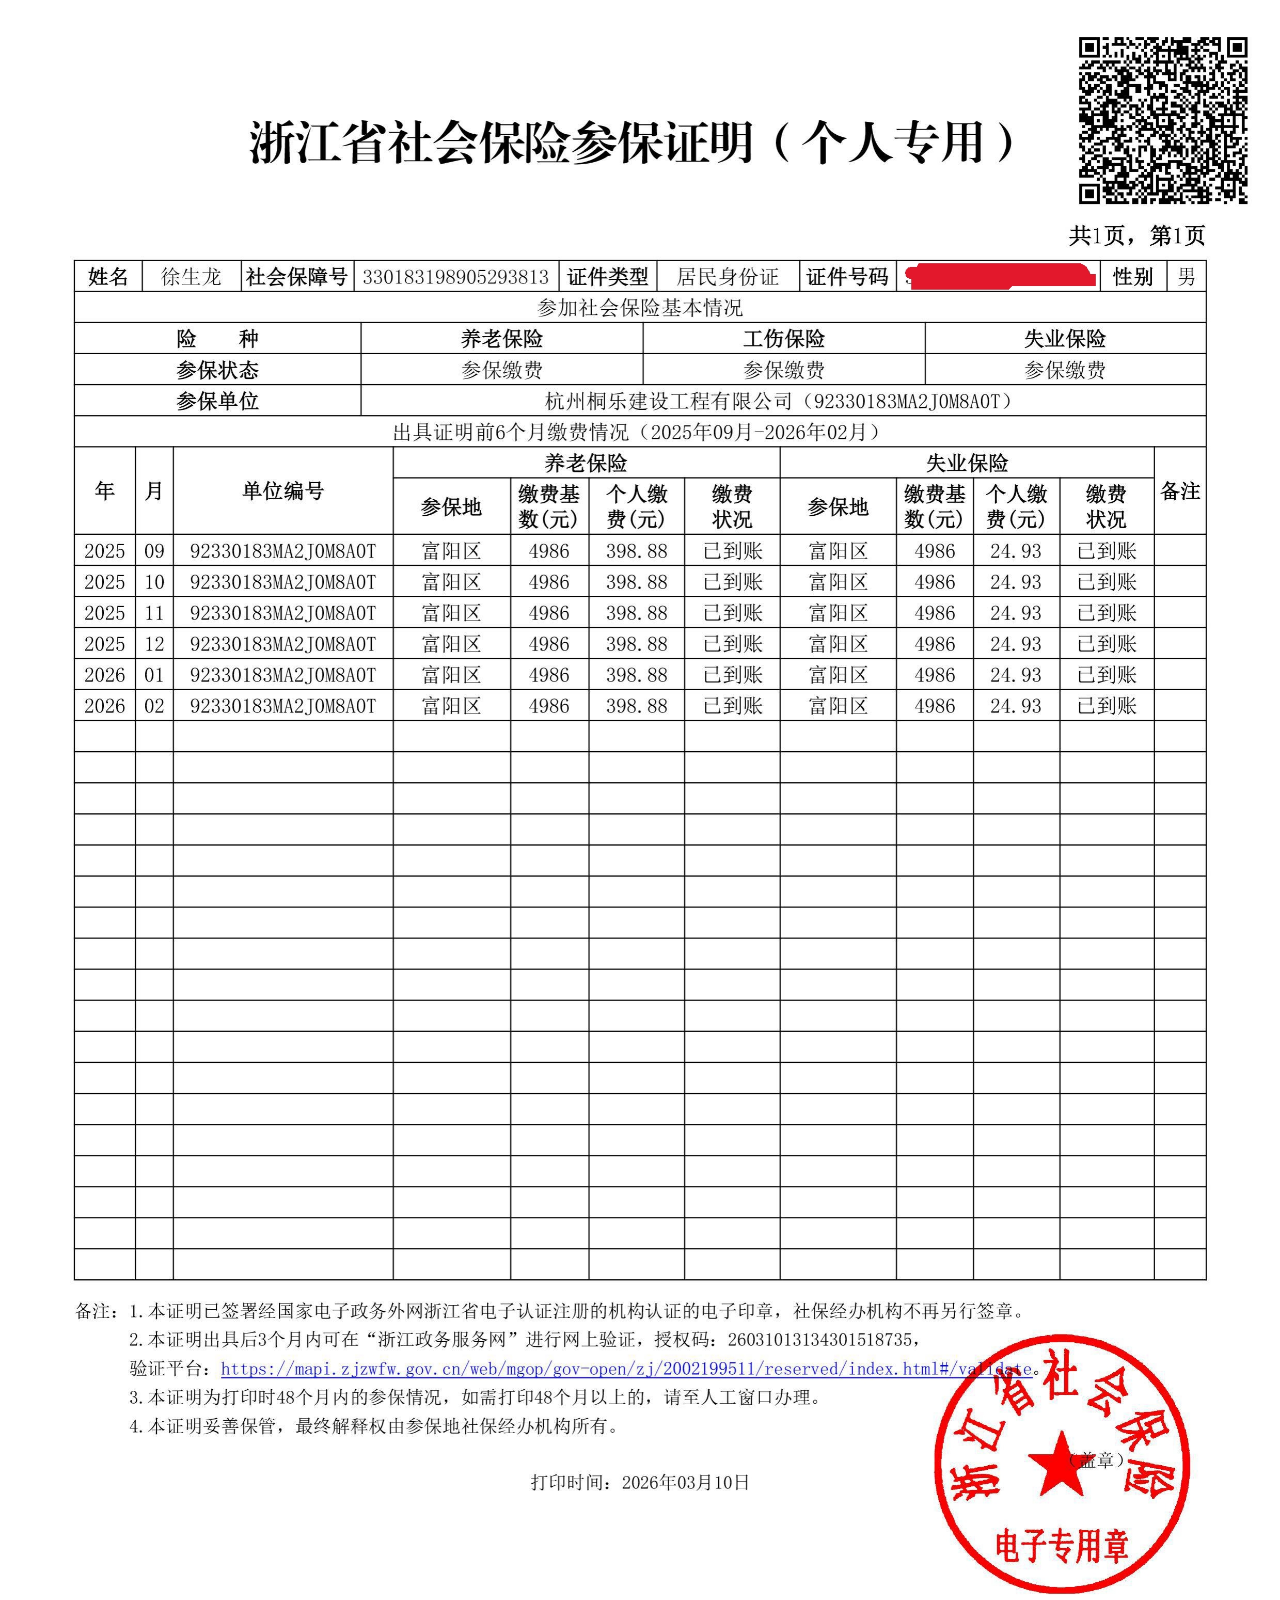
<file: view_image.html>
<!DOCTYPE html>
<html>

<head>
    <meta charset="UTF-8">
    <style>
        body {
            margin: 0;
            padding: 0;
            background: white;
            display: flex;
            justify-content: center;
            align-items: center;
            min-height: 100vh;
        }
        
        img {
            max-width: 100%;
            height: auto;
        }
    </style>
</head>

<body>
    <img src="1.jpeg" alt="">
</body>

</html>
</file>
